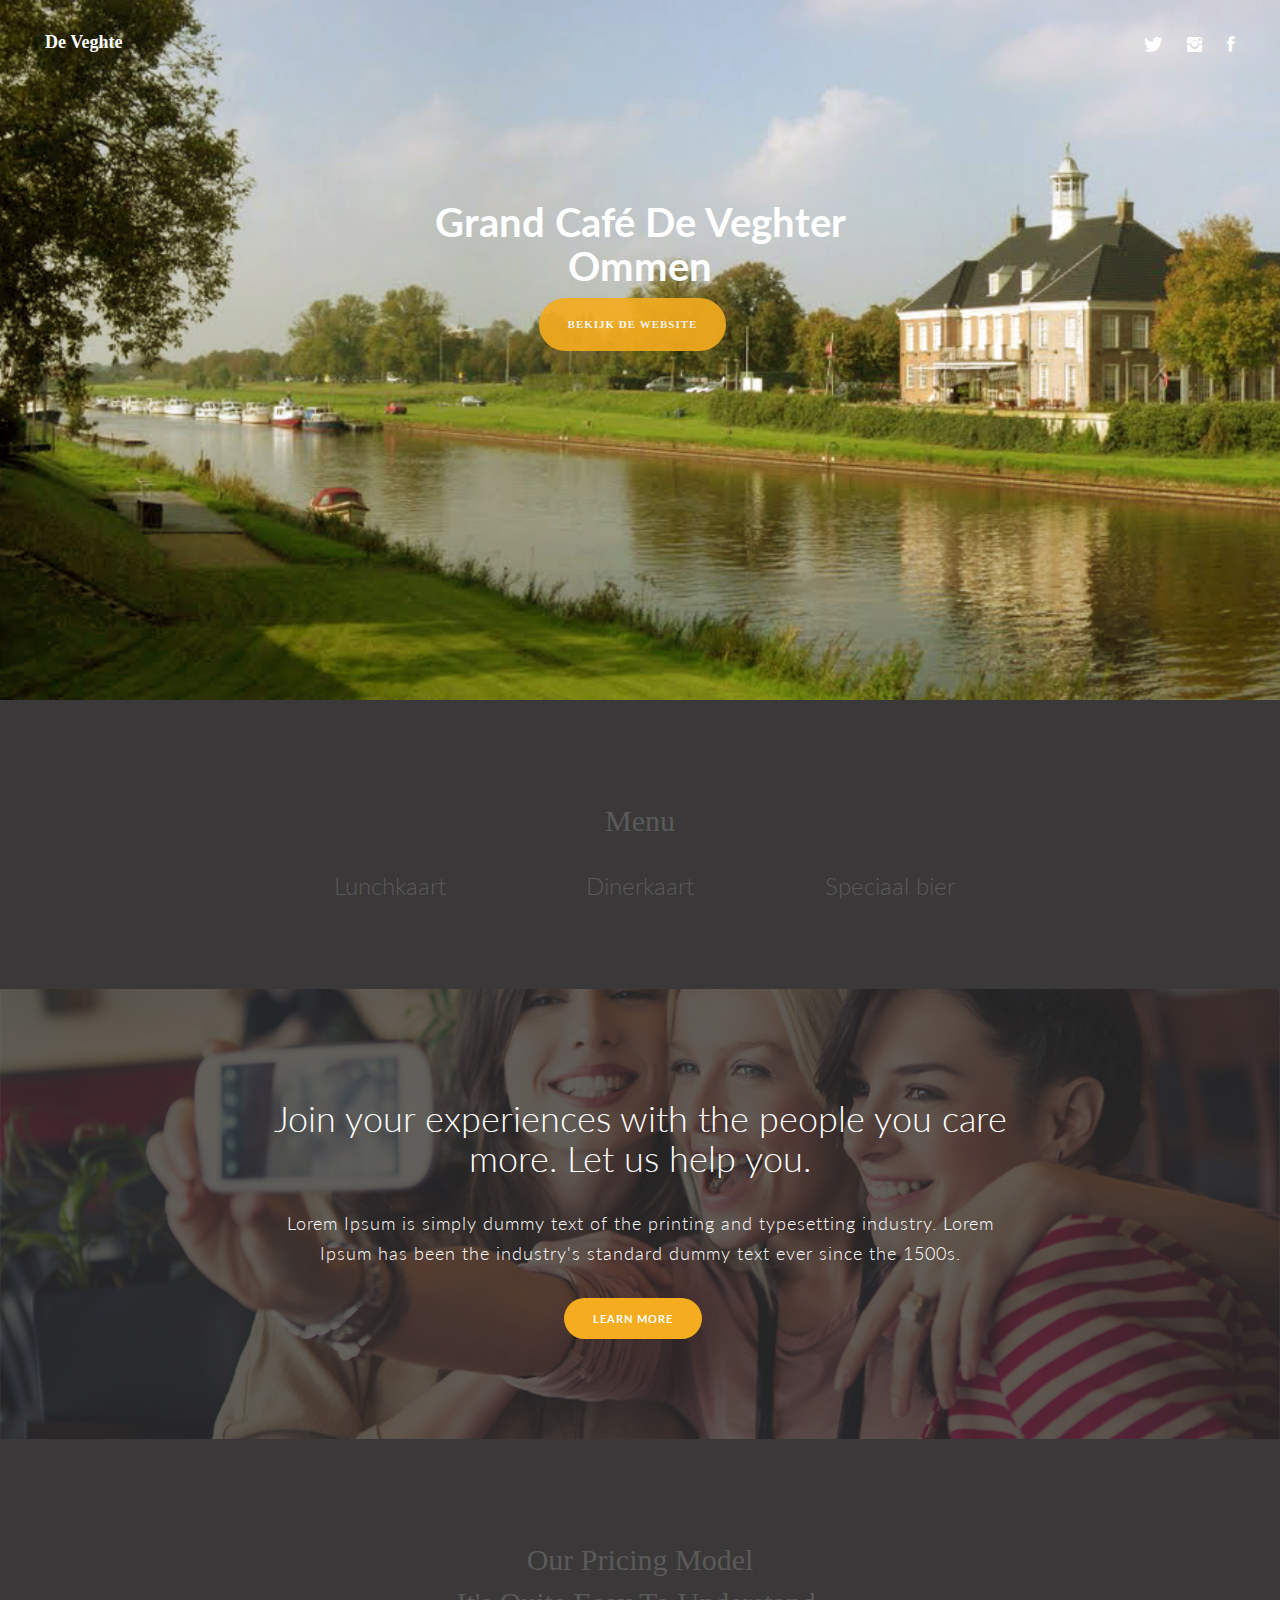
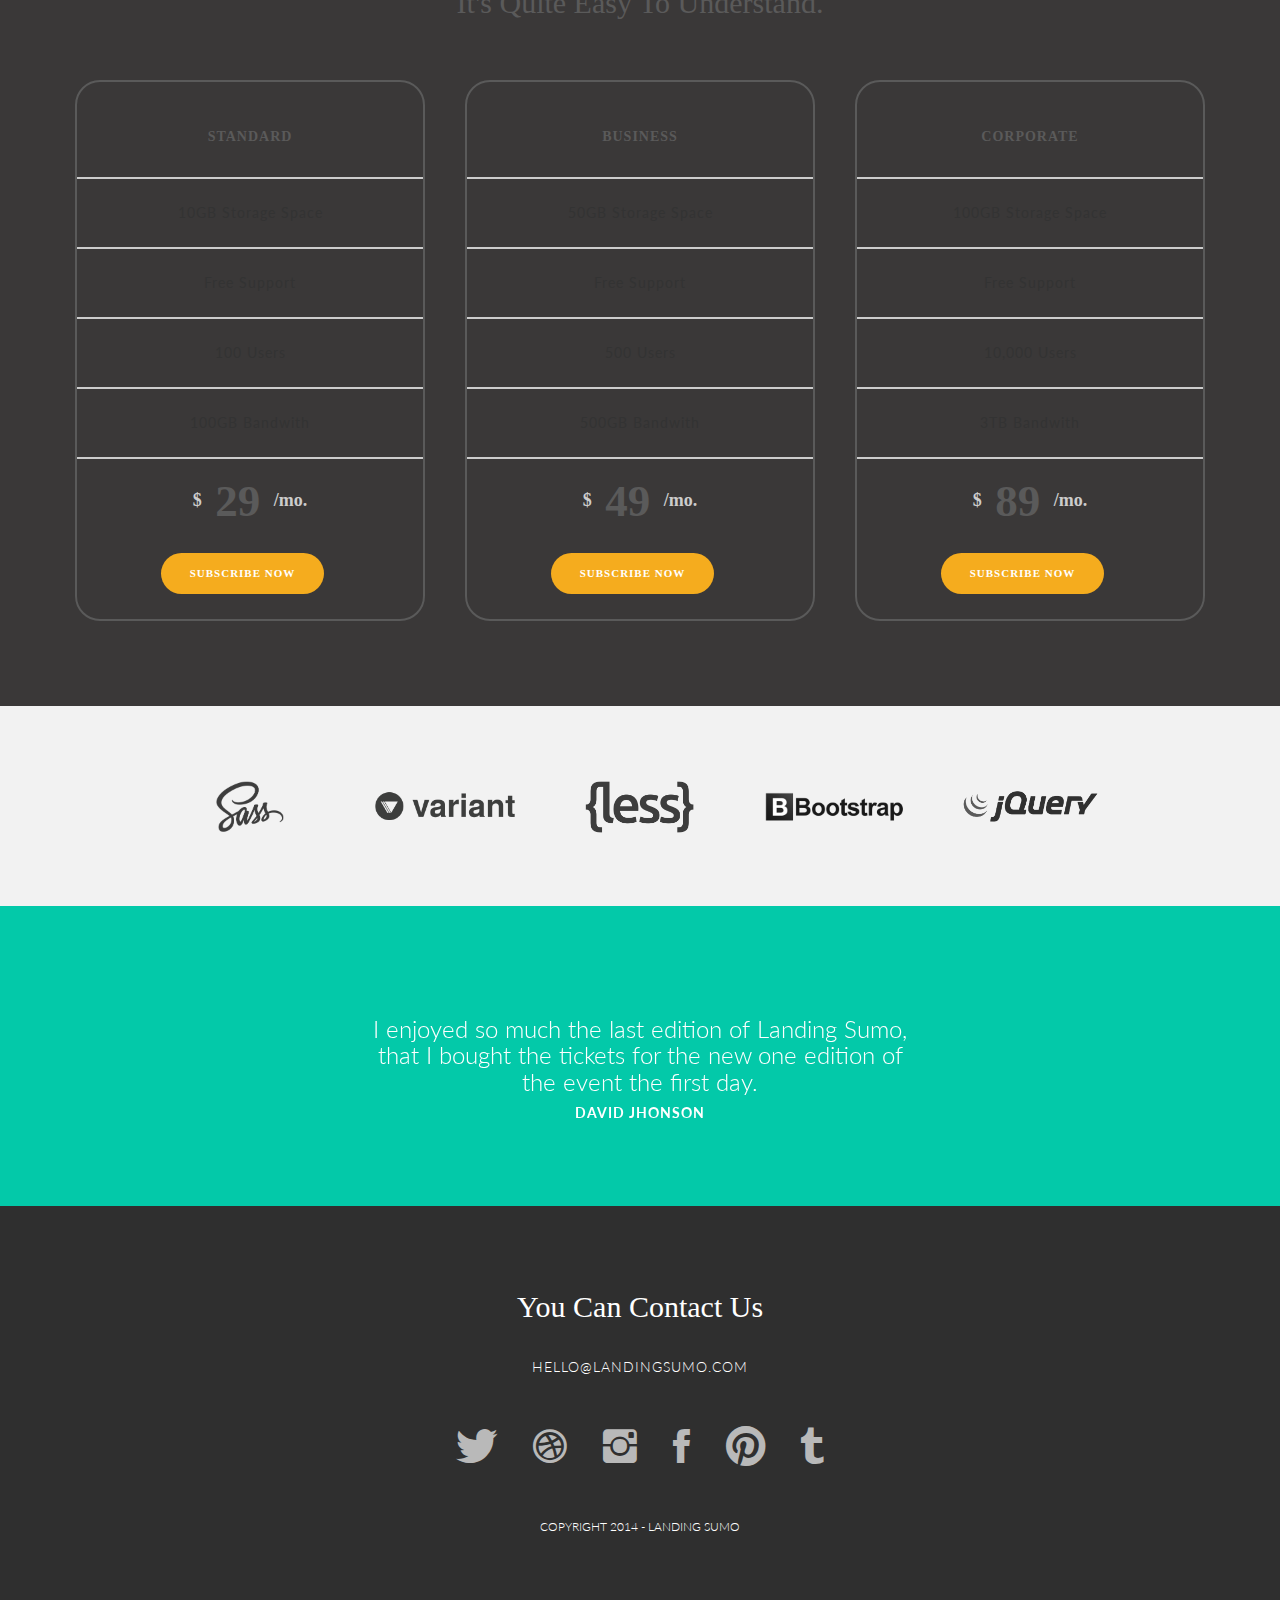
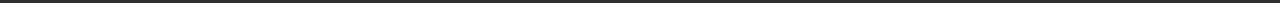
<file: index.html>
<!DOCTYPE html>
<html lang="en">
  <head>
    <meta charset="utf-8">
    <meta http-equiv="X-UA-Compatible" content="IE=edge">
    <meta name="viewport" content="width=device-width, initial-scale=1">
    <meta name="description" content="">
    <meta name="author" content="">
    <link rel="icon" href="assets/img/favicon.ico">

    <title>De Veghte Ommen</title>

    <!-- Bootstrap core CSS -->
    <link href="assets/css/bootstrap.css" rel="stylesheet">

    <!-- Custom styles for this template -->
    <link href="assets/css/ionicons.min.css" rel="stylesheet">
    <link href="assets/css/style.css" rel="stylesheet">

    <!-- Smoothscroll -->
    <script src="assets/js/smoothscroll.js"></script>

    <!-- IE10 viewport hack for Surface/desktop Windows 8 bug -->
    <script src="assets/js/ie10-viewport-bug-workaround.js"></script>

    <!-- HTML5 shim and Respond.js IE8 support of HTML5 elements and media queries -->
    <!--[if lt IE 9]>
      <script src="https://oss.maxcdn.com/html5shiv/3.7.2/html5shiv.min.js"></script>
      <script src="https://oss.maxcdn.com/respond/1.4.2/respond.min.js"></script>
    <![endif]-->
  </head>

  <body>

    <div id="h">
      <div class="logo">De Veghte</div>
      <div class="social hidden-xs">
        <a href="#"><i class="ion-social-twitter"></i></a>
        <a href="#"><i class="ion-social-instagram"></i></a>
        <a href="#"><i class="ion-social-facebook"></i></a>
      </div>
      <div class="container">
        <div class="row">
          <div class="col-md-8 col-md-offset-2 centered">
            <h1>Grand Café De Veghter<br/>Ommen</h1>
            <form action="#start">
                <input class='btn btn-conf btn-green' type="submit" value="Bekijk de website"></input>
            </form>
          </div>
        </div><!--/row-->
      </div><!--/container-->
    </div><!-- /H -->

    <div class="container ptb" id="start">
      <div class="row">
        <div class="col-md-8 col-md-offset-2 centered">
          <h2 class="title-site">Menu</h2>
          <div class="col-sm-4">
            <h3>Lunchkaart</h3>
          </div>
          <div class="col-sm-4">
            <h3>Dinerkaart</h3>
          </div>
          <div class="col-sm-4">
            <h3>Speciaal bier</h3>
          </div>
        </div>
      </div><!--/row-->
    </div><!--/container-->

    <div id="sep">
      <div class="container">
        <div class="row centered">
          <div class="col-md-8 col-md-offset-2">
            <h1>Join your experiences with the people you care more. Let us help you.</h1>
            <h4>Lorem Ipsum is simply dummy text of the printing and typesetting industry. Lorem Ipsum has been the industry's standard dummy text ever since the 1500s.</h4>
            <p><button class="btn btn-conf-2 btn-green">Learn More</button></p>
          </div><!--/col-md-8-->
        </div>
      </div>
    </div><!--/sep-->

    <div class="container ptb">
      <div class="row centered">
        <h2 class="mb">Our Pricing Model<br/>It's Quite Easy To Understand.</h2>
        <div class="col-md-4">
          <div class="price-table">
              <div class="p-head">
                Standard
              </div>
              <div class="p-body">
                <ul class="features">
                  <li>10GB Storage Space</li>
                  <li>Free Support</li>
                  <li>100 Users</li>
                  <li>100GB Bandwith</li>
                </ul>
                <div class="price">
                  <span class="sub">$</span>
                  <span class="detail">29</span>
                  <span class="sub">/mo.</span>
                </div><!--/price-->
                <button class="btn btn-conf-2 btn-green">Subscribe Now</button>
              </div><!--/p-body-->
          </div><!--/price-table-->
        </div><!--/col-md-4-->

         <div class="col-md-4">
          <div class="price-table">
              <div class="p-head">
                Business
              </div>
              <div class="p-body">
                <ul class="features">
                  <li>50GB Storage Space</li>
                  <li>Free Support</li>
                  <li>500 Users</li>
                  <li>500GB Bandwith</li>
                </ul>
                <div class="price">
                  <span class="sub">$</span>
                  <span class="detail">49</span>
                  <span class="sub">/mo.</span>
                </div><!--/price-->
                <button class="btn btn-conf-2 btn-green">Subscribe Now</button>
              </div><!--/p-body-->
          </div><!--/price-table-->
        </div><!--/col-md-4-->

         <div class="col-md-4">
          <div class="price-table">
              <div class="p-head">
                Corporate
              </div>
              <div class="p-body">
                <ul class="features">
                  <li>100GB Storage Space</li>
                  <li>Free Support</li>
                  <li>10,000 Users</li>
                  <li>3TB Bandwith</li>
                </ul>
                <div class="price">
                  <span class="sub">$</span>
                  <span class="detail">89</span>
                  <span class="sub">/mo.</span>
                </div><!--/price-->
                <button class="btn btn-conf-2 btn-green">Subscribe Now</button>
              </div><!--/p-body-->
          </div><!--/price-table-->
        </div><!--/col-md-4-->
      </div><!--/row-->
    </div><!--/container-->

    <div id="g">
      <div class="container">
        <div class="row sponsor centered">
          <div class="col-sm-2 col-sm-offset-1">
            <img src="assets/img/client1.png" alt="">
          </div>
          <div class="col-sm-2">
            <img src="assets/img/client3.png" alt="">
          </div>
          <div class="col-sm-2">
            <img src="assets/img/client2.png" alt="">
          </div>
          <div class="col-sm-2">
            <img src="assets/img/client4.png" alt="">
          </div>
          <div class="col-sm-2">
            <img src="assets/img/client5.png" alt="">
          </div>
        </div><!--/row-->
      </div>
    </div><!--/g-->

    <div id="green">
      <div class="container">
        <div class="row">
          <div class="col-md-6 col-md-offset-3 centered">
            <div id="carousel-example-generic" class="carousel slide" data-ride="carousel">
              <!-- Wrapper for slides -->
              <div class="carousel-inner">
                <div class="item active">
                  <h3>I enjoyed so much the last edition of Landing Sumo, that I bought the tickets for the new one edition of the event the first day.</h3>
                  <h5><tgr>DAVID JHONSON</tgr></h5>
                </div>
                <div class="item">
                  <h3>It is a long established fact that a reader will be distracted by the readable content of a page when looking at its layout.</h3>
                  <h5><tgr>MARK LAWRENCE</tgr></h5>
                </div>
                <div class="item">
                  <h3>There are many variations of passages of Lorem Ipsum available, but the majority have suffered alteration, by injected humour.</h3>
                  <h5><tgr>LISA SMITH</tgr></h5>
                </div>
              </div>
            </div><!--/Carousel-->

          </div>
        </div><!--/row-->
      </div><!--/container-->
    </div><!--/green-->

    <div id="f">
      <div class="container">
        <div class="row centered">
          <h2>You Can Contact Us</h2>
          <h5>HELLO@LANDINGSUMO.COM</h5>

          <p class="mt">
            <a href="#"><i class="ion-social-twitter"></i></a>
            <a href="#"><i class="ion-social-dribbble"></i></a>
            <a href="#"><i class="ion-social-instagram"></i></a>
            <a href="#"><i class="ion-social-facebook"></i></a>
            <a href="#"><i class="ion-social-pinterest"></i></a>
            <a href="#"><i class="ion-social-tumblr"></i></a>
          </p>
          <h6 class="mt">COPYRIGHT 2014 - LANDING SUMO</h6>
        </div><!--/row-->
      </div><!--/container-->
    </div><!--/F-->

    <!-- Bootstrap core JavaScript
    ================================================== -->
    <!-- Placed at the end of the document so the pages load faster -->
    <script src="assets/js/jquery.min.js"></script>
    <script src="assets/js/bootstrap.min.js"></script>
    <script src="assets/js/retina-1.1.0.js"></script>
  </body>
</html>
</file>
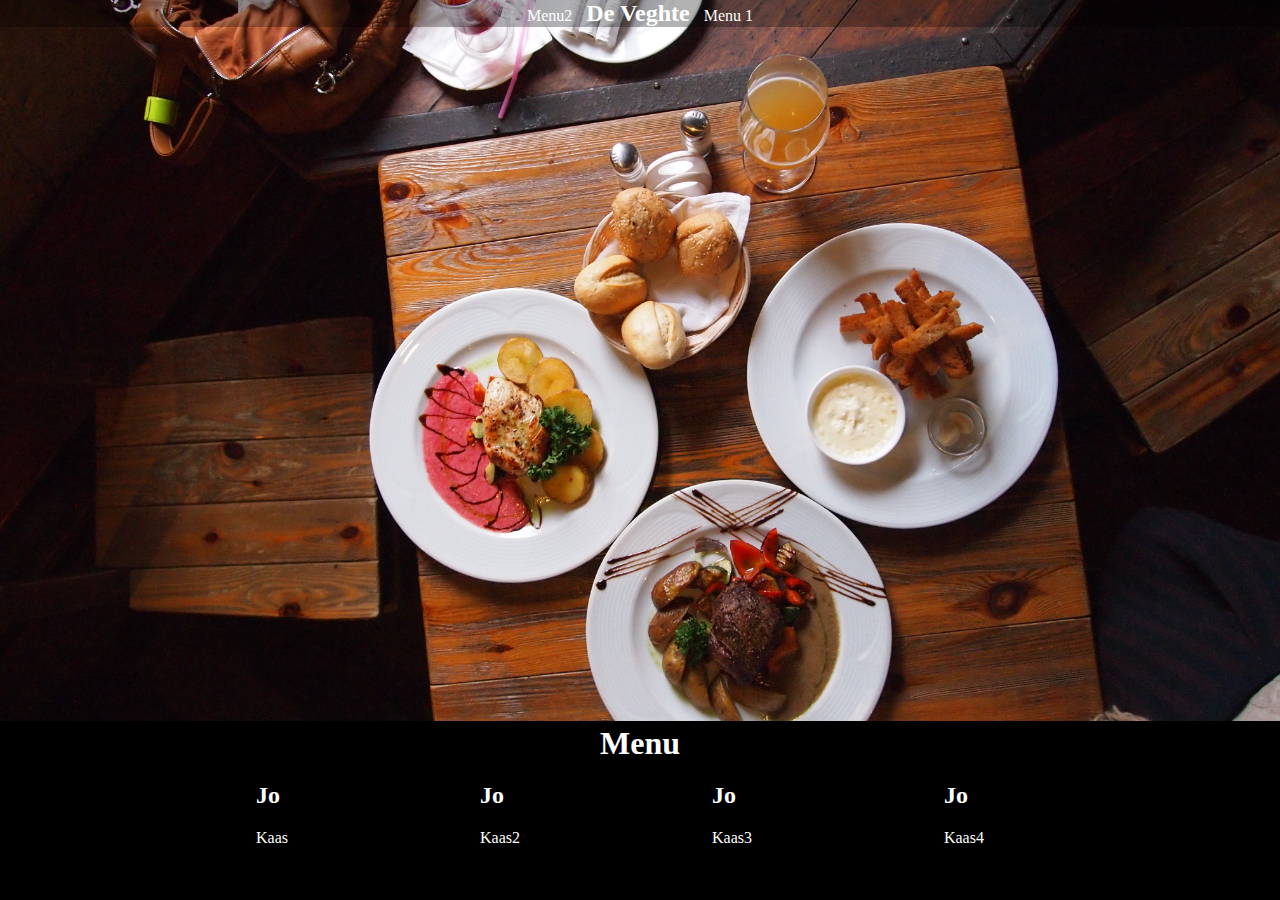
<file: _old/index.html>
<!DOCTYPE html>
<html>
<head>
	<title>De Veghte</title>

	<link rel="stylesheet" type="text/css" href="style.css">
</head>
<body>
<div class="page1">
<!-- Menu -->
	<div class="topMenu">
		<p class="topMenuItem" id="topMenuItem1" align="center">Menu2</p>
		<h2 class="siteTitle" align="center">De Veghte</h2>
		<p class="topMenuItem" id="topMenuItem2" align="center">Menu 1</p>
	</div>
<!-- /Menu -->

<!-- Header image -->
	<div class="headerImageWrapper">
		<img src="img/header.jpeg" class="headerImage">
	</div>
<!-- /Header image -->
</div>
<!-- /Page 1 -->

<!-- Page 2 -->
<div class="page2">
	<div class="menu">
		<h1 class="menuTitle">Menu</h1>
		<div class="menuItems">
			<div class="voorGerechten">
				<h2>Jo</h2>
				<p>Kaas</p>
			</div>
			<div class="hoofdGerechten">
				<h2>Jo</h2>
				<p>Kaas2</p>
			</div>
			<div class="naGerechten">
				<h2>Jo</h2>
				<p>Kaas3</p>
			</div>
			<div class="dranken">
				<h2>Jo</h2>
				<p>Kaas4</p>
			</div>
		</div>
	</div>
</div>
</body>
</html>
</file>
<file: assets/css/style.css>
/*
 * Author: Carlos Alvarez
 * URL: http://alvarez.is
 *
 * Project Name: Landing Sumo - Theme 20
 * URL: http://LandingSumo.com
 * Version: 1.0
 * Exclusive Freebie for BlackTie.co
 */

/*	################################################################
	1. GENERAL STRUCTURES
################################################################# */

/* Import fonts */
@import url(http://fonts.googleapis.com/css?family=Lato:300,400,700,900);

* { 
	margin: 0;
	padding: 0px;
}

h1, h3, h4, h5, h6, p, a, li {
	font-family: 'Lato', sans-serif;
}

h2 {
	
}
body { 
	background: #fff; 
	margin: 0; 
	color: #5a5a5a;
}


h1, h2, h3, h4, h5, h6 {
	font-weight: 300;
}


p { 
	padding: 0; 
	margin-bottom: 12px; 
    font-family: 'Lato', sans-serif;
	font-weight: 300;
	font-size: 16px; 
	line-height: 26px;
	letter-spacing: 1px;
	color: #fff; 
	margin-top: 10px; 
}

html,
body {
	height: 100%;
	background-color: #3a3838;
}

.alignleft { float: left; }
.alignright { float: right; }
.aligncenter {
	margin-left: auto;
	margin-right: auto;
	display: block;
	clear: both;
}
.centered {text-align: center}
.mt {margin-top: 50px;}
.mb {margin-bottom: 50px;}
.mtb {margin-top: 50px; margin-bottom: 50px;}
.mtb2 { margin-top: 100px; margin-bottom: 100px;}
.ptb {padding-top: 80px; padding-bottom: 80px;}

.clear {
	clear: both;
	display: block;
	font-size: 0;
	height: 0;
	line-height: 0;
	width:100%;
}
::-moz-selection  {
	color: #fff;
	text-shadow:none;
	background:#2B2E31;
}
::selection {
	color: #fff;
	text-shadow:none;
	background:#2B2E31;
}
*,
*:after,
*:before {
	-webkit-box-sizing: border-box;
	-moz-box-sizing: border-box;
	box-sizing: border-box;
	padding: 0;
	margin: 0;
}
a { 
	padding: 0;
	margin: 0;
	text-decoration: none; 
	-webkit-transition: background-color .4s linear, color .4s linear;
	-moz-transition: background-color .4s linear, color .4s linear;
	-o-transition: background-color .4s linear, color .4s linear;
	-ms-transition: background-color .4s linear, color .4s linear;
	transition: background-color .4s linear, color .4s linear;
	color: #1abc9c;
}
a:hover,
a:focus {
  text-decoration: none;
  color:#696E74;
}

.nopadding {
	padding: 0px !important;
	margin: 0px;
}


/* FORM CONFIGURATION */

input {
	font-size: 16px;
	min-height: 40px;
	border-radius: 25px;
	line-height: 20px;
	padding: 15px 30px 16px;
	border: 1px solid #b9b9af;
	margin-bottom: 10px;
	background-color: #fff;
	opacity: 0.9;
	-webkit-transition: background-color 0.2s;
	transition: background-color 0.2s;
}

.subscribe-input {
	float: left;
	width: 65%;
	text-align: left;
	margin-right: 2px;
}

@media screen and (max-width: 767px) {
	.subscribe-input {
		width: 100%;
	}
}

.subscribe-submit {
	right: 0;
}

.btn-download {
	background: #FDE3A7;
}

/*Buttons Configuration */
.btn-conf {
	border-radius: 50px;
	margin-right: 15px;
	font-size: 11px;
	letter-spacing: 1px;
	text-transform: uppercase;
	padding: 18px 28px 17px 28px;
	}

.btn-conf-2 {
	border-radius: 50px;
	margin-right: 15px;
	font-size: 11px;
	letter-spacing: 1px;
	text-transform: uppercase;
	padding: 12px 28px 11px 28px;
	margin-top: 20px;
	}	

.btn-green {
	background: #f5ac1e;
	color: white
}

/* HEADER SECTION */
#h {
	background: url(../img/header.jpg) no-repeat center top;
	padding-top: 180px;
	text-align:center;
	background-attachment: relative;
	background-position: center center;
	min-height: 700px;
	width: 100%;
	color: white;
	
    -webkit-background-size: 100%;
    -moz-background-size: 100%;
    -o-background-size: 100%;
    background-size: 100%;

    -webkit-background-size: cover;
    -moz-background-size: cover;
    -o-background-size: cover;
    background-size: cover;
}

#h .logo {
	top: 30px;
	left: 45px;
	font-size: 18px;
	font-weight: 900;
	position:absolute; 
}

#h .social {
	top: 30px;
	right: 45px;
	font-size: 20px;
	position: absolute;
}

#h .social i {
	margin-left: 20px;
}

#h .social a {
	color: white;
}

#h h1 {
	font-weight: 700;
	color: white;
	font-size: 40px;
}

/* Store Links */
.store img {
	margin-right: 10px;
	margin-top: 20px;
}

/* SEP */
#sep {
	background: url(../img/sep.jpg) no-repeat center top;
	padding-top: 90px;
	text-align:center;
	background-attachment: relative;
	background-position: center center;
	min-height: 450px;
	width: 100%;
	color: white;
	
    -webkit-background-size: 100%;
    -moz-background-size: 100%;
    -o-background-size: 100%;
    background-size: 100%;

    -webkit-background-size: cover;
    -moz-background-size: cover;
    -o-background-size: cover;
    background-size: cover;
}

#sep h4 {
	letter-spacing: 1px;
	line-height: 30px;
	margin-top: 30px;
}

/* Pricing Tables */
.price-table {
	border: 2px solid #5a5a5a;
	border-radius: 25px;
	padding-top: 15px;
	padding-bottom: 25px;
	margin: 5px; 
}

.price-table .p-head {
	font-weight: 700;
	font-size: 14px;
	letter-spacing: 1px;
	text-transform: uppercase;
	line-height: 80px;
	border-bottom: 2px solid #ccc;
}

.price-table .p-body .features li {
	color: #333333;
	border-bottom: 2px solid #ccc;
	padding: 24px 0px;
	margin: 0;
	letter-spacing: 1px;
}

.p-body .price .detail {
	font-weight: 700;
	font-size: 45px;
	margin-left: 10px;
	margin-right: 10px;
}

.p-body .price .sub {
	font-size: 18px;
	color: #ccc;
	position: relative;
	bottom: 10px;
	font-weight: 700;
}

ul {
	list-style-type: none;
}

/* SPONSORS */
#g {
	background: #f2f2f2;
	padding-top: 60px;
	padding-bottom: 60px;
}

.sponsor img {
	max-width: 140px;
	max-height: 60px;
	vertical-align: middle;
}

.sponsor .col-sm-2 {
	height: 80px;
	line-height: 80px;
}

/* GREEN SECTION - TESTIMONIAL */

#green {
	padding-top: 90px;
	padding-bottom: 60px;
	min-height: 300px;
	background: #03C9A9;
	color: white;
}

#green tgr {
	font-weight: 700;
	letter-spacing: 1px;
}

/* FOOTER */
#f {
	padding-top: 60px;
	padding-bottom: 60px;
	background: #2f2f2f;
	color: white;
}

#f h5 {
	margin-top: 30px;
	letter-spacing: 1px;
}

#f i {
	font-size: 45px;
	margin: 15px;
}

#f a {
	color: #b9b9b9;
}

#f a:hover {
	color: #03C9A9;
}
</file>
<file: _old/style.css>
html, body {
	left: 0;
	right: 0;
	bottom: 0;
	top: 0;
	margin: auto;
	background-color: black;
}

p, h1, h2 {
	color: white;
}

/*    topMenu        */

.topMenu {
	position: absolute;
	width: 100%;
	background-color: rgba(0, 0, 0, 0.3);
	text-align: center;
	z-index: 2;
}

.topMenuItem {
	display: inline-block;
	margin: auto;
}

#topMenuItem1 {
	padding-right: 10px;
}

#topMenuItem2 {
	padding-left: 10px;
}


.siteTitle {
	display: inline-block;
	margin: auto;
}

/*      /  topMenu      */


/*      Header image  */
.headerImage {
width: 100%;
/*position: absolute;*/
}
/*     /  Header image */

/*     Menu     */
.menuTitle {
	display: inline-block;
	margin: auto;
	text-align: center;
	width: 100%;
}

/*.menuItems {
	display: inline-block;
	margin: auto;
	width: 100%;
	text-align: center;
	-webkit-column-count: 4;
	-moz-column-count: 4;
	column-count: 4;

}*/

.menuItems {
	display: inline-block;
	margin: auto;
	width: 100%;
	align-content: center;
	margin-left: 20%;
}

.voorGerechten {
	float: left;
	padding-right: 15%;
}

.hoofdGerechten {
	float: left;
	padding-right: 15%;
}

.naGerechten {
	float: left;
	padding-right: 15%;
}

.dranken {
	float: left;
	padding-right: 15%;
}
</file>
